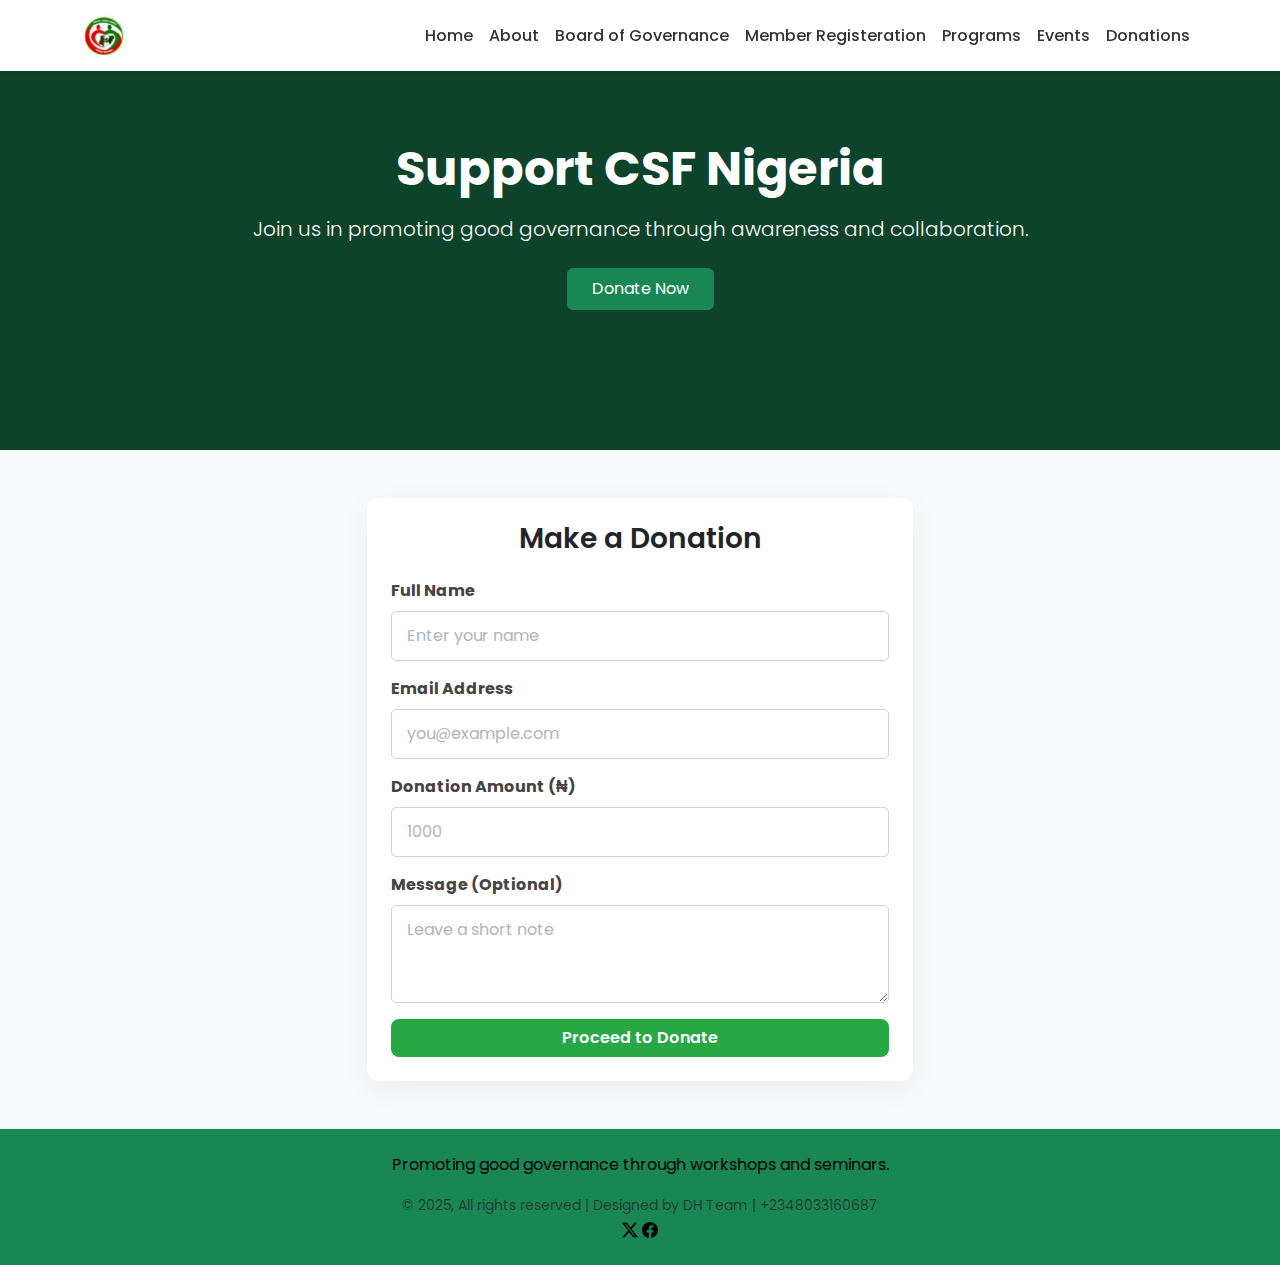
<file: donate.html>
<!DOCTYPE html>
<html lang="en">
<head>
  <meta charset="UTF-8" />
  <meta name="viewport" content="width=device-width, initial-scale=1.0" />
  <title>Donate | CSF Nigeria</title>
  <link href="https://cdn.jsdelivr.net/npm/bootstrap@5.3.3/dist/css/bootstrap.min.css" rel="stylesheet">
  <link href="https://fonts.googleapis.com/css2?family=Poppins:wght@400;500;600&display=swap" rel="stylesheet">
  <link rel="stylesheet" href="./assets/Style/style.css">
  <style>
    body {
      font-family: 'Poppins', sans-serif;
      background-color: #f8f9fa;
      scroll-behavior: smooth;
    }

    /* Navbar */
    .navbar {
      background: #fff !important;
      box-shadow: 0 2px 8px rgba(0,0,0,0.05);
    }
    .navbar-brand img {
      height: 45px;
    }
    .nav-link {
      color: #333 !important;
      font-weight: 500;
    }
    .nav-link:hover {
      color: #28a745 !important;
    }

    /* Hero */
    .hero {
      background: linear-gradient(rgba(0,0,0,0.5), rgba(0,0,0,0.5)),
                  url('https://www.csfnigeria.org/wp-content/uploads/2022/10/slider-1.jpg') center/cover no-repeat;
      color: #fff;
      padding: 140px 0;
      text-align: center;
    }
    .hero h1 {
      font-weight: 700;
    }

    /* Donation Form */
    .donation-card {
      border: none;
      border-radius: 12px;
      box-shadow: 0 8px 30px rgba(0,0,0,0.05);
      background: #fff;
    }
    .btn-donate {
      background-color: #28a745;
      color: #fff;
      font-weight: 600;
      border-radius: 8px;
      transition: 0.3s;
    }
    .btn-donate:hover {
      background-color: #000;
      color: #fff;
    }

    /* Footer */
    footer {
      background: #212529;
      color: #ccc;
      padding: 30px 0;
    }
  </style>
</head>
<body>

  <!-- Navbar -->
  <nav class="navbar navbar-expand-lg navbar-light fixed-top">
    <div class="container">
     <a class="navbar-brand d-flex align-items-center" href="#">
        <!-- <img src="" alt="LBN" height="36" style="margin-right:8px;"> -->
        <img class="logo" src="./assets/images/leadership bridge.avif" alt="">
      </a>
      <button class="navbar-toggler" type="button" data-bs-toggle="collapse" data-bs-target="#navbarNav">
        <span class="navbar-toggler-icon"></span>
      </button>
      <div class="collapse navbar-collapse justify-content-end" id="navbarNav">
          <ul class="navbar-nav ms-auto mb-2 mb-lg-0">
          <li class="nav-item"><a class="nav-link" href="./index.html">Home</a></li>
          <li class="nav-item"><a class="nav-link" href="./about.html">About</a></li>
          <li class="nav-item"><a class="nav-link" href="./bog.html">Board of Governance</a></li>
          <li class="nav-item"><a class="nav-link" href="./join.html">Member Registeration</a></li>
          <li class="nav-item"><a class="nav-link" href="./Programs.html">Programs</a></li>
          <li class="nav-item"><a class="nav-link" href="./events.html">Events</a></li>
          <li class="nav-item"><a class="nav-link active text-success" href="#">Donations</a></li>
        </ul>
      </div>
    </div>
  </nav>

  <!-- Hero -->
  <section class="hero bg-success">
    <div class="container">
      <h1 class="display-5 mb-3">Support CSF Nigeria</h1>
      <p class="lead mb-4">Join us in promoting good governance through awareness and collaboration.</p>
      <a href="#donate" class="btn btn-success px-4 py-2">Donate Now</a>
    </div>
  </section>

  <!-- Donation Section -->
  <section class="py-5" id="donate">
    <div class="container">
      <div class="row justify-content-center">
        <div class="col-lg-6">
          <div class="card donation-card p-4">
            <h3 class="text-center mb-4 fw-semibold">Make a Donation</h3>

            <form id="donationForm">
              <div class="mb-3">
                <label class="form-label">Full Name</label>
                <input type="text" class="form-control" id="fullName" placeholder="Enter your name" required>
              </div>

              <div class="mb-3">
                <label class="form-label">Email Address</label>
                <input type="email" class="form-control" id="email" placeholder="you@example.com" required>
              </div>

              <div class="mb-3">
                <label class="form-label">Donation Amount (₦)</label>
                <input type="number" class="form-control" id="amount" placeholder="1000" required>
              </div>

              <div class="mb-3">
                <label class="form-label">Message (Optional)</label>
                <textarea class="form-control" id="message" rows="3" placeholder="Leave a short note"></textarea>
              </div>

              <button type="submit" class="btn btn-donate w-100">Proceed to Donate</button>
            </form>
          </div>
        </div>
      </div>
    </div>
  </section>

  <!-- Footer -->
<footer  class="py-4 bg-success text-white text-center">
    
    <p class="fs-7" style="font-family: ; color: black;">Promoting good governance through workshops and seminars.</p>
    <div class="container text-center">  
      <small class="text-white text-muted fs-7">© 2025, All rights reserved |</small>
      <small class="text-white text-muted fs-7"> Designed by DH Team | +2348033160687</small>
      <div>
       <a href="https://x.com/csf9ja"> <svg xmlns="http://www.w3.org/2000/svg" width="16" height="16" fill="black" class="bi bi-twitter-x" viewBox="0 0 16 16"><path d="M12.6.75h2.454l-5.36 6.142L16 15.25h-4.937l-3.867-5.07-4.425 5.07H.316l5.733-6.57L0 .75h5.063l3.495 4.633L12.601.75Zm-.86 13.028h1.36L4.323 2.145H2.865z"/></svg> </a>
      
      <a href="https://web.facebook.com/people/Community-Structure-Foundation-For-Good-Governance-CSF/61580231864535/#">  <svg xmlns="http://www.w3.org/2000/svg"
            width="16" height="16" fill="black"
            class="bi bi-facebook" viewBox="0 0 16 16" aria-hidden="true" role="img">
          <path d="M16 8.049c0-4.446-3.582-8.05-8-8.05C3.58 0-.002 3.603-.002 8.05c0 4.017 2.926 7.347 6.75 7.951v-5.625h-2.03V8.05H6.75V6.275c0-2.017 1.195-3.131 3.022-3.131.876 0 1.791.157 1.791.157v1.98h-1.009c-.993 0-1.303.621-1.303 1.258v1.51h2.218l-.354 2.326H9.25V16c3.824-.604 6.75-3.934 6.75-7.951z"/>
        </svg>
        </a>
      </div>
    </div>
  </footer>

  <!-- Scripts -->
  <script src="https://cdn.jsdelivr.net/npm/bootstrap@5.3.3/dist/js/bootstrap.bundle.min.js"></script>
  <script src="https://checkout.flutterwave.com/v3.js"></script>
  <script>
    document.getElementById("donationForm").addEventListener("submit", function(e) {
      e.preventDefault();

      const fullName = document.getElementById("fullName").value;
      const email = document.getElementById("email").value;
      const amount = parseFloat(document.getElementById("amount").value);
      const message = document.getElementById("message").value;

      if (amount <= 0) {
        alert("Please enter a valid donation amount.");
        return;
      }

      FlutterwaveCheckout({
        public_key: "FLWPUBK_TEST-xxxxxxxxxxxxxxxxxxxxx-X", // Replace with your test key
        tx_ref: "CSF-" + Date.now(),
        amount: amount,
        currency: "NGN",
        payment_options: "card, banktransfer, ussd",
        customer: {
          email: email,
          name: fullName,
        },
        customizations: {
          title: "CSF Nigeria Donation",
          description: message || "Donation to CSF Nigeria",
          logo: "https://scontent.flos3-1.fna.fbcdn.net/v/t39.30808-1/545499953_24723156577325733_1336480429403221296_n.jpg?stp=c13.0.1083.1083a_cp0_dst-jpg_s60x60_tt6&_nc_cat=105&ccb=1-7&_nc_sid=2d3e12&_nc_eui2=AeFyJFbHtpQBMn6LxwD61Ondu5fKHGan9Ny7l8ocZqf03DHYA1aJxx2AlYLi3SS3ZJ1jG8QTp3dhFkNssreTytZJ&_nc_ohc=HxP1CFOR-icQ7kNvwFCfc9E&_nc_oc=AdmV5PNmQ8DkvE_oK0ykoshiEdrNBQmxNL8Ws6ai1t8v-m4D0UQAhObGPr0JrDam_9Q&_nc_zt=24&_nc_ht=scontent.flos3-1.fna&_nc_gid=KgqyDpEcwtpRbWOtbnsRMQ&oh=00_AfjEaSPYuy_ckNW9bEKWVkvukN0x19-LW4VwovT_NzA96Q&oe=691FECC1",
        },
        callback: function (data) {
          // ✅ Display success message
          alert(`Thank you ${fullName}! Your donation was successful.\nReference: ${data.tx_ref}`);

          //  Send data to Daniel’s backend for verification
          fetch("https://your-backend-url.com/api/verify-payment", { // Daniel’s endpoint goes here
            method: "POST",
            headers: { "Content-Type": "application/json" },
            body: JSON.stringify(data)
          });
        },
        onclose: function() {
          console.log("Payment closed");
        },
      });
    });
  </script>
</body>
</html>
</file>
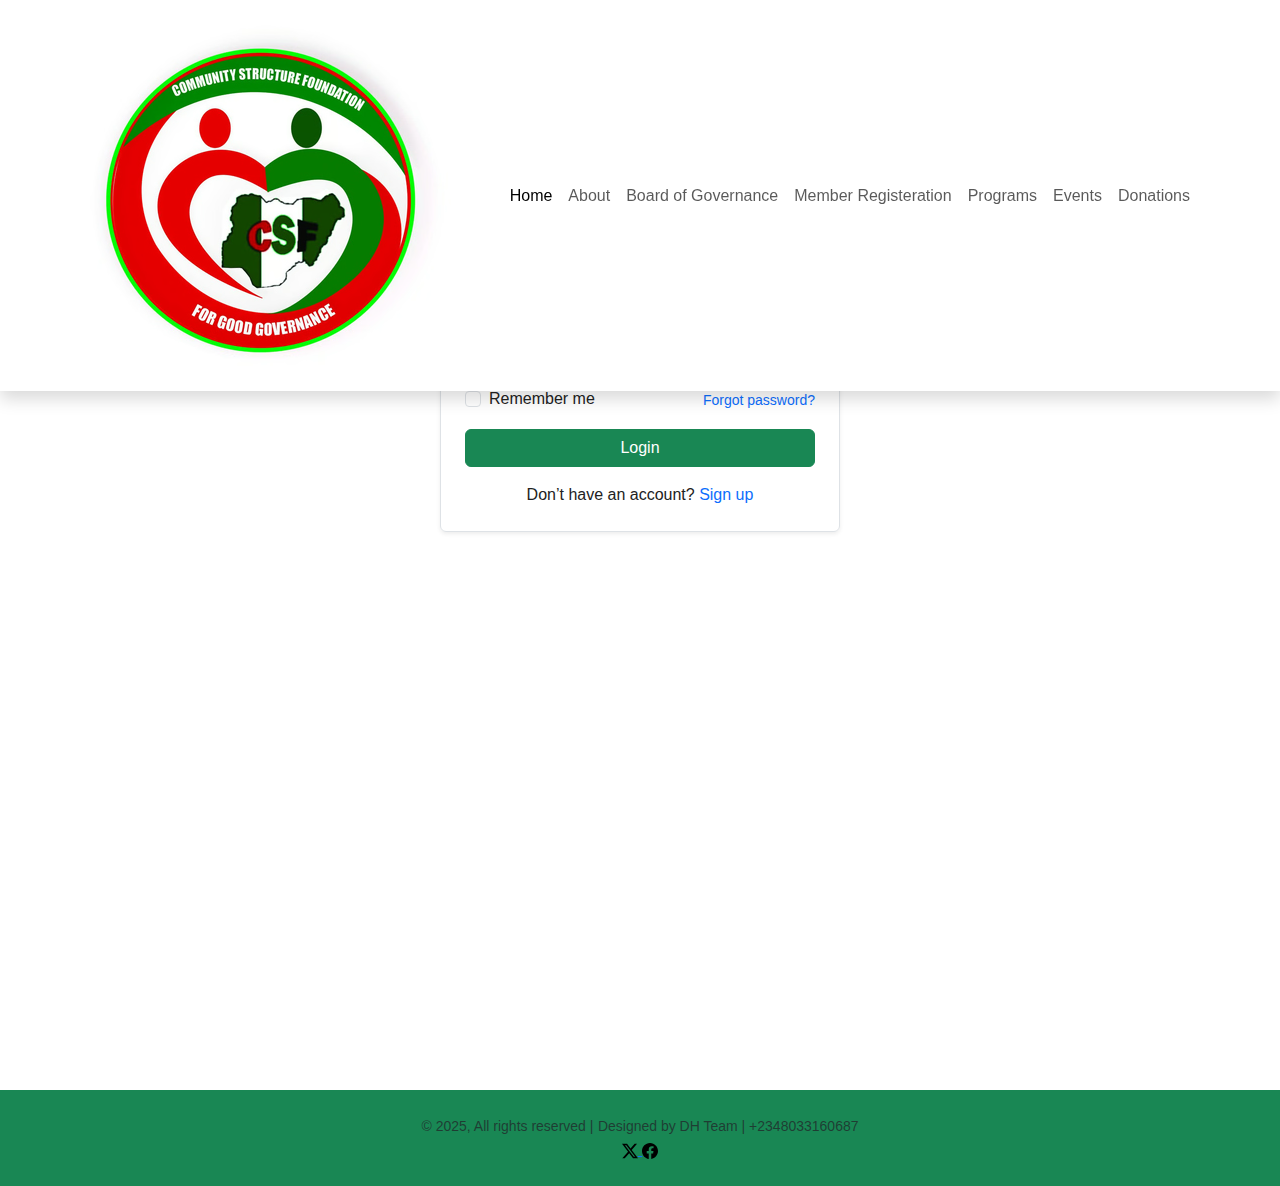
<file: login.html>
<!doctype html>
<html lang="en">
<head>
  <meta charset="utf-8" />
  <meta name="viewport" content="width=device-width, initial-scale=1" />
  <title>Login | Leadership Bridge Nigeria</title>

  <!-- Bootstrap -->
  <link href="https://cdn.jsdelivr.net/npm/bootstrap@5.3.2/dist/css/bootstrap.min.css" rel="stylesheet">
  <link rel="stylesheet" href="./assets/Style/style.css">
</head>
<body>

<!-- NAVBAR -->
 <nav class="navbar navbar-expand-lg navbar-light bg-white shadow fixed-top">
    <div class="container">
      <a class="navbar-brand d-flex align-items-center" href="#">
        <!-- <img src="" alt="LBN" height="36" style="margin-right:8px;"> -->
        <img class="logo" src="./assets/images/leadership bridge.avif" alt="">
      </a>

      <button class="navbar-toggler" type="button" data-bs-toggle="collapse" data-bs-target="#mainNav"
        aria-controls="mainNav" aria-expanded="false" aria-label="Toggle navigation">
        <span class="navbar-toggler-icon"></span>
      </button>

      <div class="collapse navbar-collapse" id="mainNav">
        <ul class="navbar-nav ms-auto mb-2 mb-lg-0">
          <li class="nav-item"><a class="nav-link active" href="./index.html">Home</a></li>
          <li class="nav-item"><a class="nav-link" href="./about.html">About</a></li>
          <li class="nav-item"><a class="nav-link" href="./bog.html">Board of Governance</a></li>
          <li class="nav-item"><a class="nav-link" href="./join.html">Member Registeration</a></li>
          <li class="nav-item"><a class="nav-link" href="./news.html">Programs</a></li>
          <li class="nav-item"><a class="nav-link" href="./events.html">Events</a></li>
          <li class="nav-item"><a class="nav-link" href="./donate.html">Donations</a></li>
        </ul>

      </div>
    </div>
  </nav>


<!-- LOGIN FORM -->
<section  class="py-5 mt-3">
  <div style="margin-top: 30px; height: 100vh; " class="container mb-5">
    <h1 class="text-center mb-4">Member Login</h1>

    <form id="loginForm" class="mx-auto border p-4 rounded shadow-sm" style="max-width: 400px;">
      <div class="mb-3">
        <label for="email" class="form-label">Email Address</label>
        <input type="email" class="form-control" id="email" placeholder="you@example.com" required>
      </div>

      <div class="mb-3">
        <label for="password" class="form-label">Password</label>
        <input type="password" class="form-control" id="password" placeholder="Enter your password" required>
      </div>

      <div class="d-flex justify-content-between align-items-center mb-3">
        <div class="form-check">
          <input type="checkbox" class="form-check-input" id="rememberMe">
          <label class="form-check-label" for="rememberMe">Remember me</label>
        </div>
        <a href="#" class="text-decoration-none small">Forgot password?</a>
      </div>

      <button type="submit" class="btn btn-success w-100">Login</button>

      <p class="text-center mt-3 mb-0">
        Don’t have an account?
        <a href="join.html" class="text-decoration-none">Sign up</a>
      </p>
    </form>
  </div>
</section>

<!-- FOOTER -->
<footer  class="py-4 bg-success text-white text-center">
 
    <div class="container text-center">  
      <small class=" text-muted fs-7">© 2025, All rights reserved |</small>
      <small class=" text-muted fs-7"> Designed by DH Team | +2348033160687</small>
      <div>
       <a href="https://x.com/csf9ja"> <svg xmlns="http://www.w3.org/2000/svg" width="16" height="16" fill="black" class="bi bi-twitter-x" viewBox="0 0 16 16"><path d="M12.6.75h2.454l-5.36 6.142L16 15.25h-4.937l-3.867-5.07-4.425 5.07H.316l5.733-6.57L0 .75h5.063l3.495 4.633L12.601.75Zm-.86 13.028h1.36L4.323 2.145H2.865z"/></svg> </a>
      
      <a href="https://web.facebook.com/people/Community-Structure-Foundation-For-Good-Governance-CSF/61580231864535/#">  <svg xmlns="http://www.w3.org/2000/svg"
            width="16" height="16" fill="black"
            class="bi bi-facebook" viewBox="0 0 16 16" aria-hidden="true" role="img">
          <path d="M16 8.049c0-4.446-3.582-8.05-8-8.05C3.58 0-.002 3.603-.002 8.05c0 4.017 2.926 7.347 6.75 7.951v-5.625h-2.03V8.05H6.75V6.275c0-2.017 1.195-3.131 3.022-3.131.876 0 1.791.157 1.791.157v1.98h-1.009c-.993 0-1.303.621-1.303 1.258v1.51h2.218l-.354 2.326H9.25V16c3.824-.604 6.75-3.934 6.75-7.951z"/>
        </svg>
        </a>
      </div>
    </div>
  </footer>


<script src="https://cdn.jsdelivr.net/npm/bootstrap@5.3.2/dist/js/bootstrap.bundle.min.js"></script>
<script src="./assets/js/login.js"></script>
</body>
</html>
</file>
<file: assets/Style/style.css>
/* Basic styles for the homepage */
:root{
  --brand: #0dfd19;
}
body {
  font-family: system-ui, -apple-system, "Segoe UI", Roboto, "Helvetica Neue", Arial;
  line-height: 1.5;
  background: white;
  color: #222;
  font-family: "Poppins", sans-serif;
}
.navbar-brand img { border-radius: 4px; }
header { background: linear-gradient(180deg, #f8f9fa 0%, #ffffff 100%); }
.card-title { font-weight: 600; }
.bg-primary { background-color: var(--brand) !important; }
.btn-primary { background-color: var(--brand); border-color: var(--brand); }




.contact-section {
            padding: 80px 0;
            position: relative;
        }
        .contact-form-card {
            background-color: #ffffff;
            border-radius: 8px;
            box-shadow: 0 4px 12px rgba(0, 0, 0, 0.1);
            padding: 40px;
            z-index: 10; /* Higher z-index to be above the image */
            position: relative; /* Needed for z-index to work */
            margin-top: -100px; /* Adjust to position above the image */
        }
        .contact-text-section {
            padding-right: 50px;
        }
        .contact-text-section h1 {
            font-size: 3.5rem;
            font-weight: bold;
            color: #333;
        }
        .contact-text-section p {
            font-size: 1.1rem;
            color: #555;
            line-height: 1.6;
        }
        .form-label {
            font-weight: bold;
            color: #444;
        }
        .form-control {
            border-radius: 5px;
            border: 1px solid #ced4da;
            padding: 12px 15px;
        }
        .form-control::placeholder {
            color: #adb5bd;
        }
        .btn-submit {
            background-color: #28a745; /* A shade of green */
            color: white;
            padding: 12px 25px;
            border-radius: 5px;
            border: none;
            font-size: 1.1rem;
            font-weight: bold;
            transition: background-color 0.3s ease;
        }
        .btn-submit:hover {
            background-color: #218838; /* Darker green on hover */
            color: white;
        }
        .background-image-container {
            position: relative;
            width: 100%;
            height: 400px; /* Adjust height as needed */
            overflow: hidden;
            margin-top: -100px; /* Overlap with the top content */
        }
        .background-image {
            width: 100%;
            height: 100%;
            object-fit: cover;
            border-radius: 8px;
            box-shadow: 0 4px 12px rgba(0, 0, 0, 0.1);
        }

        /* Responsive adjustments */
        @media (max-width: 992px) {
            .contact-text-section {
                padding-right: 15px;
                margin-bottom: 40px;
                text-align: center;
            }
            .contact-text-section h1 {
                font-size: 2.8rem;
            }
            .contact-form-card {
                margin-top: 20px; /* Adjust margin for smaller screens */
                padding: 30px;
            }
            .background-image-container {
                height: 300px; /* Smaller height on smaller screens */
            }
        }
</file>
